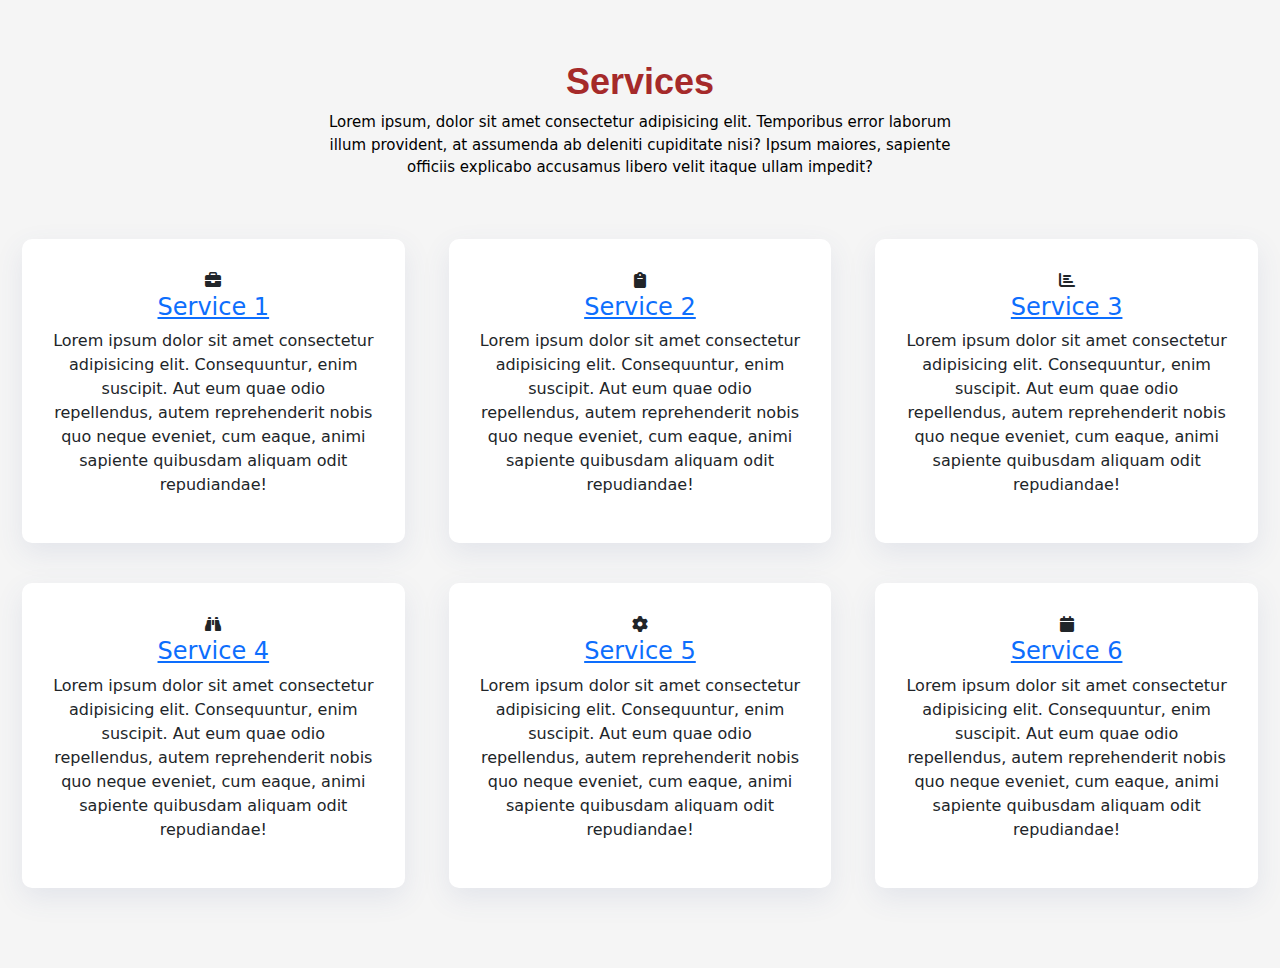
<file: services.html>
<!DOCTYPE html>
<html lang="en">
<head>
  <meta charset="UTF-8">
  <meta http-equiv="X-UA-Compatible" content="IE=edge">
  <meta name="viewport" content="width=device-width, initial-scale=1.0">
  <link rel="stylesheet" href="https://cdnjs.cloudflare.com/ajax/libs/twitter-bootstrap/5.2.0-beta1/css/bootstrap.min.css">

  <link rel="stylesheet" href="https://cdnjs.cloudflare.com/ajax/libs/font-awesome/6.1.1/css/all.min.css">

  <link rel="stylesheet" href="./css/services.css">

  <title>Services</title>
</head>
<body>
  <section class="services section-bg" id="services">
    <div class="container">
      <header class="section-header">
        <h3>Services</h3>
        <p>Lorem ipsum, dolor sit amet consectetur adipisicing elit. Temporibus error laborum illum provident, at assumenda ab deleniti cupiditate nisi? Ipsum maiores, sapiente officiis explicabo accusamus libero velit itaque ullam impedit?
        </p>
      </header>

      <div class="row">
        <div class="col-md-6 col-lg-4">
            <div class="box">
              <div class="icon">
                <i class="fa fa-briefcase service-icon"></i>
              </div>
              <h4 class="title"><a href="#">Service 1</a></h4>
              <p class="description">Lorem ipsum dolor sit amet consectetur adipisicing elit. Consequuntur, enim suscipit. Aut eum quae odio repellendus, autem reprehenderit nobis quo neque eveniet, cum eaque, animi sapiente quibusdam aliquam odit repudiandae!</p>
            </div>
        </div>

        <!--service 2  -->
        <div class="col-md-6 col-lg-4">
          <div class="box">
            <div class="icon">
              <i class="fa fa-clipboard service-icon"></i>
            </div>
            <h4 class="title"><a href="#">Service 2</a></h4>
            <p class="description">Lorem ipsum dolor sit amet consectetur adipisicing elit. Consequuntur, enim suscipit. Aut eum quae odio repellendus, autem reprehenderit nobis quo neque eveniet, cum eaque, animi sapiente quibusdam aliquam odit repudiandae!</p>
          </div>
      </div>

      <!-- service 3 -->
      <div class="col-md-6 col-lg-4">
        <div class="box">
          <div class="icon">
            <i class="fa fa-chart-bar service-icon"></i>
          </div>
          <h4 class="title"><a href="#">Service 3</a></h4>
          <p class="description">Lorem ipsum dolor sit amet consectetur adipisicing elit. Consequuntur, enim suscipit. Aut eum quae odio repellendus, autem reprehenderit nobis quo neque eveniet, cum eaque, animi sapiente quibusdam aliquam odit repudiandae!</p>
        </div>
    </div>

    <!-- service 4 -->
    <div class="col-md-6 col-lg-4">
      <div class="box">
        <div class="icon">
          <i class="fa fa-binoculars service-icon"></i>
        </div>
        <h4 class="title"><a href="#">Service 4</a></h4>
        <p class="description">Lorem ipsum dolor sit amet consectetur adipisicing elit. Consequuntur, enim suscipit. Aut eum quae odio repellendus, autem reprehenderit nobis quo neque eveniet, cum eaque, animi sapiente quibusdam aliquam odit repudiandae!</p>
      </div>
  </div>

  <!-- service 5 -->
  <div class="col-md-6 col-lg-4">
    <div class="box">
      <div class="icon">
        <i class="fa fa-cog service-icon"></i>
      </div>
      <h4 class="title"><a href="#">Service 5</a></h4>
      <p class="description">Lorem ipsum dolor sit amet consectetur adipisicing elit. Consequuntur, enim suscipit. Aut eum quae odio repellendus, autem reprehenderit nobis quo neque eveniet, cum eaque, animi sapiente quibusdam aliquam odit repudiandae!</p>
    </div>
</div>

<!-- service 6 -->
<div class="col-md-6 col-lg-4">
  <div class="box">
    <div class="icon">
      <i class="fa fa-calendar service-icon"></i>
    </div>
    <h4 class="title"><a href="#">Service 6</a></h4>
    <p class="description">Lorem ipsum dolor sit amet consectetur adipisicing elit. Consequuntur, enim suscipit. Aut eum quae odio repellendus, autem reprehenderit nobis quo neque eveniet, cum eaque, animi sapiente quibusdam aliquam odit repudiandae!</p>
  </div>
</div>
  
      </div>
    </div>
  </section>
</body>
</html>
</file>
<file: css/services.css>
.container{
  max-width: 1320px;
}

section{
  overflow: hidden;
}

.section-bg{
  background: whitesmoke;
}

.section-header h3{
font-size: 36px;
color: brown;
text-align: center;
font-weight: 700;
position: relative;
font-family: "Poppins", sans-serif;
}

.section-header p{
  text-align: center;
  margin: auto;
  font-size: 15px;
  padding-bottom: 60px;
  color: black;
  width: 50%;
}

#services{
  padding: 60px 0 40px 0;
}

#services .box{
  padding: 30px;
  position: relative;
  overflow: hidden;
  border-radius: 10px;
  margin: 0 10px 40px 10px;
  background: white;
  box-shadow: 0 10px 29px rgba(68, 88, 144, 0.1);
  transition: all 0.3s ease-in-out;
  text-align: center;
}
</file>
